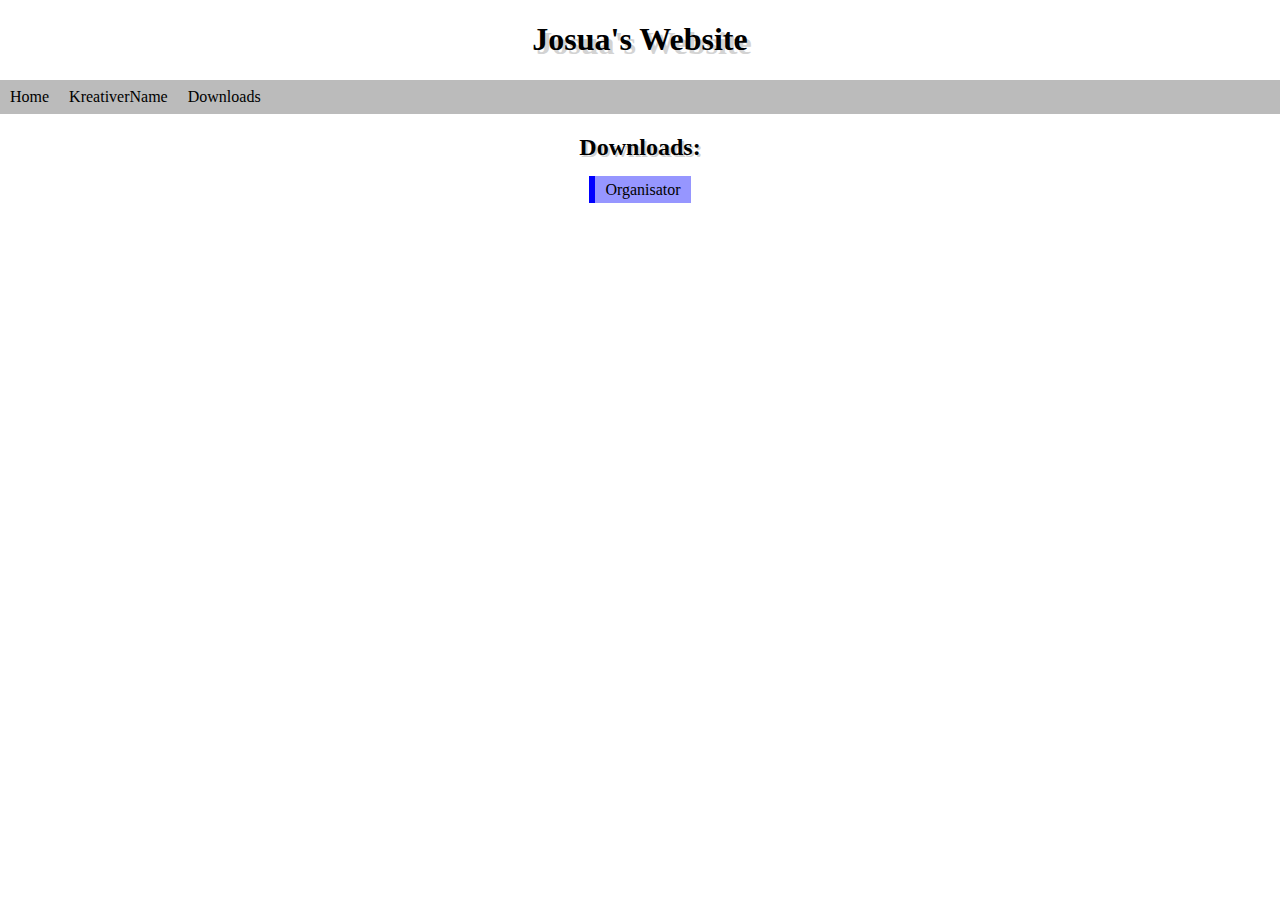
<file: index.html>
<!DOCTYPE html>
<html>
    <link rel="stylesheet" type="text/css" href="style.css">
    <title>
        Josua's Website
    </title>
    <body>
        <div class="header">            
            <h1>Josua's Website</h1>
        </div>

        <ul>
            <li><a href="index.html">Home</a></li>
            <li><a href="KreativerName">KreativerName</a></li>
            <li><a href="#downloads">Downloads</a></li>
            <li></li>
        </ul>

        <div style="text-align: center">
            <h2 id="downloads">Downloads:</h2>
            <a class="link" href="download/Organisator.zip">Organisator</a>
        </div>
    </body>
</html>
</file>
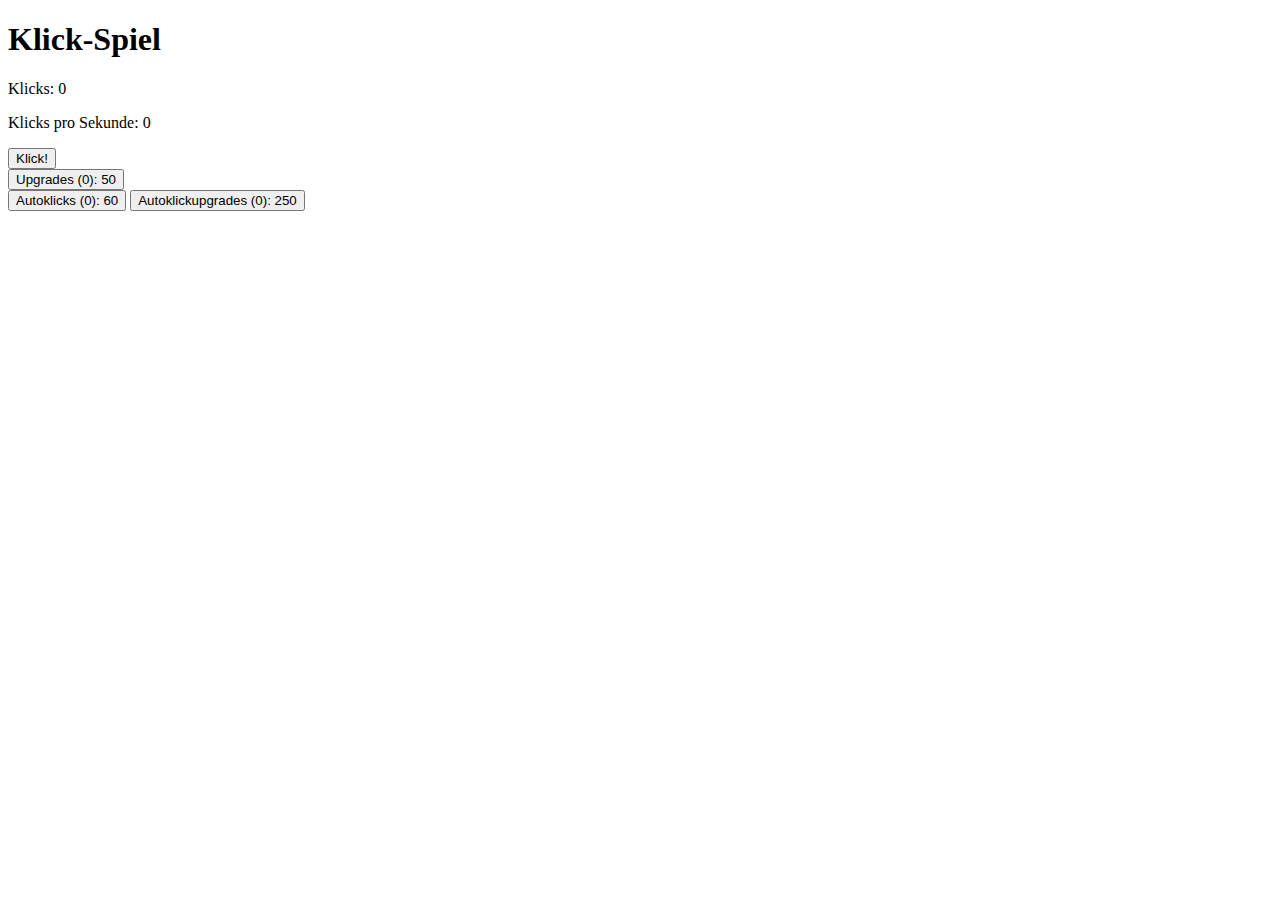
<file: clickgame/index.html>
<!DOCTYPE html>
<html>
    <title>
        Klick-Spiel
    </title>
    <body onload="load()">
        <script src="main.js"></script>        
        <h1>Klick-Spiel</h1>
        <p id="p1">Klicke den Knopf!!</p>
        <p id="p2">Klicks pro Sekunde: 0</p>
        <div>
            <button onmousedown="btnclick()">Klick!</button>
        </div>
        <div>
            <button id="upgradebtn" onclick="upgrade()">Upgrade</button>
        </div>
        <div>
            <button id="autoclickbtn" onclick="buyautoclick()">Upgrade</button>
            <button id="upgradeautoclickbtn" onclick="upgradeautoclick()">Upgrade</button>
        </div>
    </body>
</html>
</file>
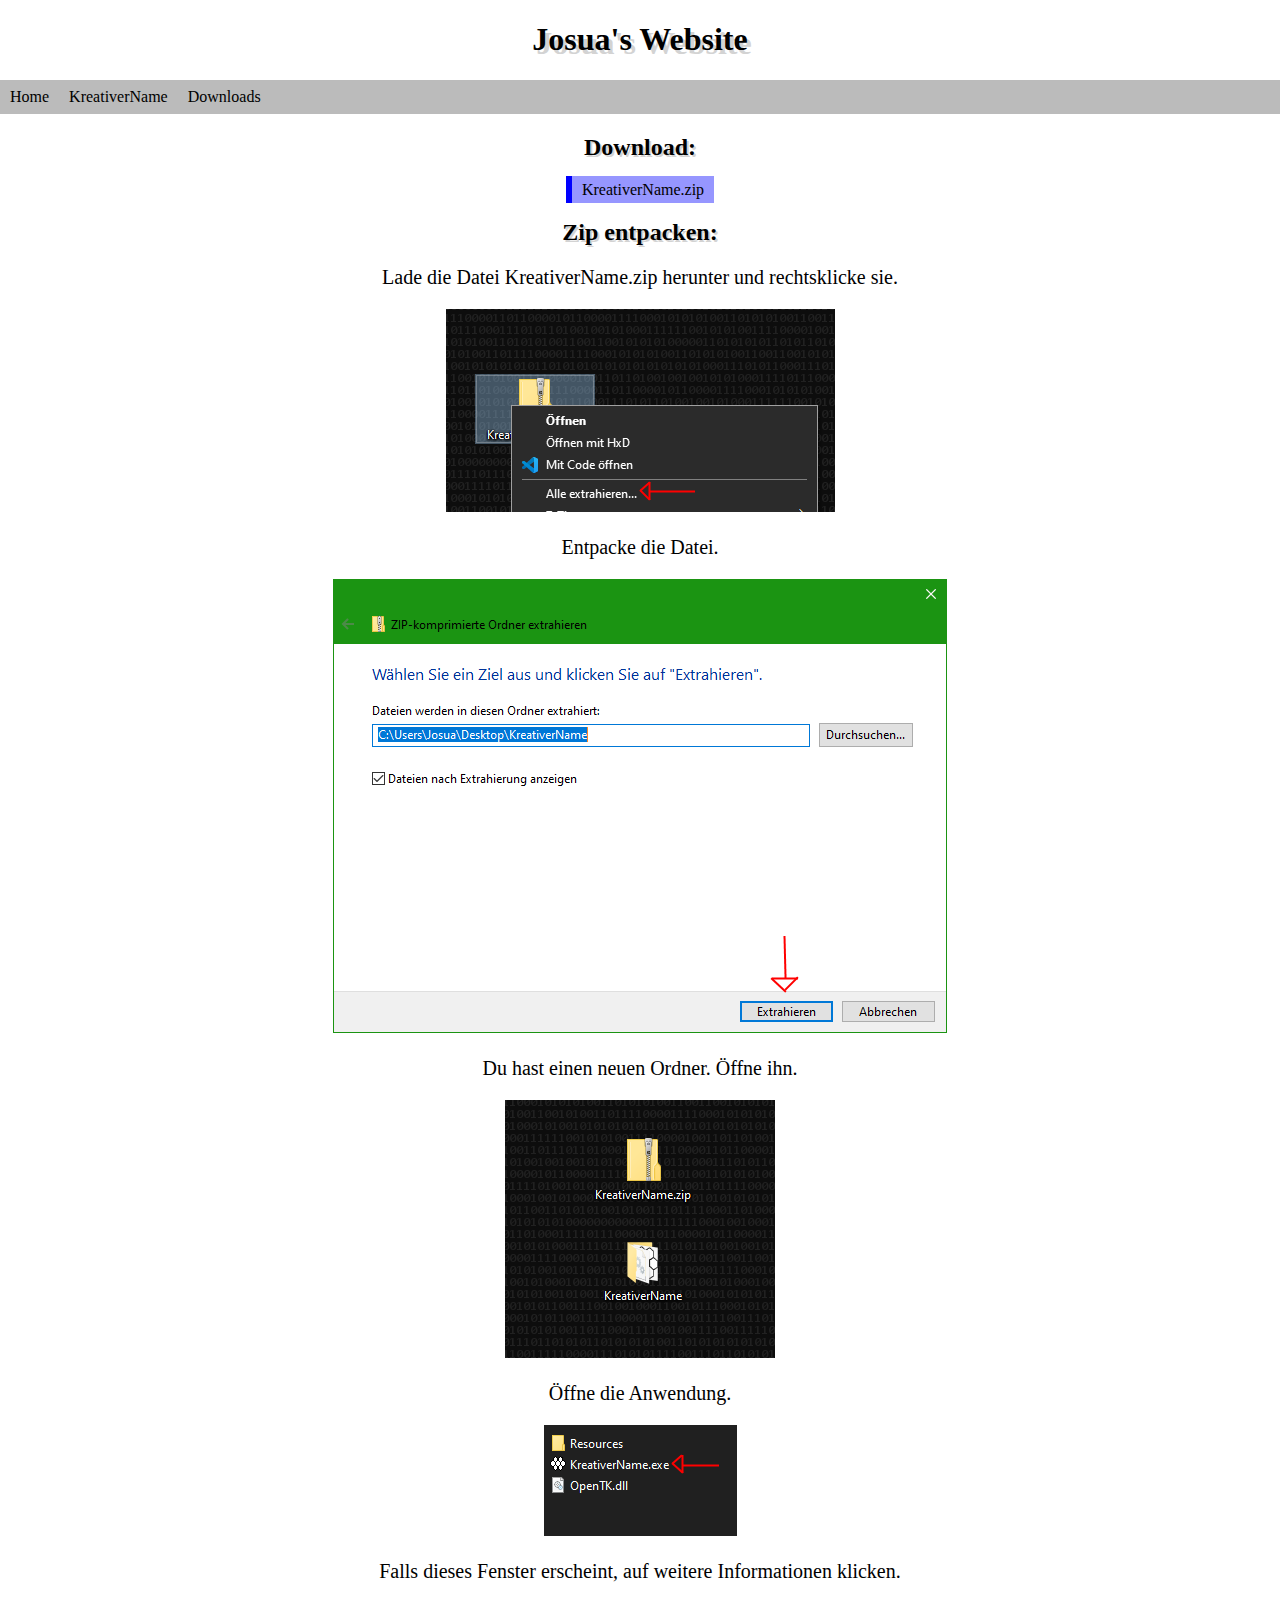
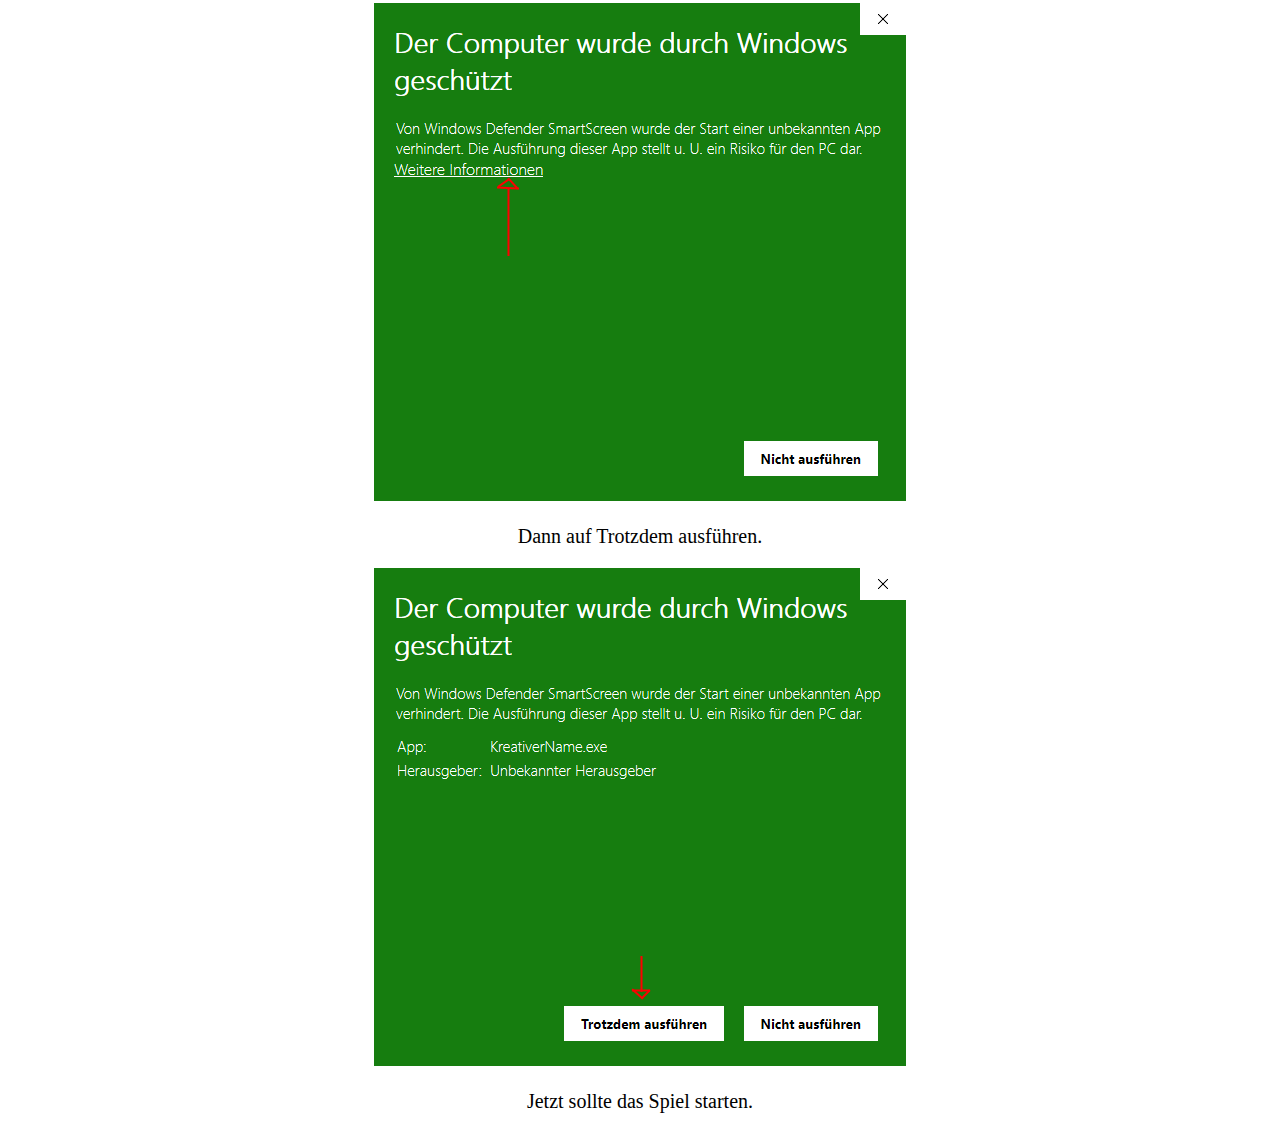
<file: KreativerName/index.html>
<!DOCTYPE html>
<html>
    <link rel="stylesheet" type="text/css" href="../style.css">
    <title>
        Josua's Website
    </title>
    <body>
        <div class="header">            
            <h1>Josua's Website</h1>
        </div>

        <ul>
            <li><a href="../index.html">Home</a></li>
            <li><a href="KreativerName">KreativerName</a></li>
            <li><a href="../index.html#downloads">Downloads</a></li>
            <li></li>
        </ul>

        <div style="text-align: center">       
            <h2 id="downloads">Download:</h2>     
            <a class="link" href="../download/KreativerName.zip">KreativerName.zip</a>
            
            <h2 id="instructions">Zip entpacken:</h2>     

            <p>Lade die Datei KreativerName.zip herunter und rechtsklicke sie.</p>
            <img src="../images/step1.png"></img>

            <p>Entpacke die Datei.</p>
            <img src="../images/step2.png"></img>

            <p>Du hast einen neuen Ordner. Öffne ihn.</p>
            <img src="../images/step3.png"></img>

            <p>Öffne die Anwendung.</p>
            <img src="../images/step4.png"></img>

            <p>Falls dieses Fenster erscheint, auf weitere Informationen klicken.</p>
            <img src="../images/step5.png"></img>
            
            <p>Dann auf Trotzdem ausführen.</p>
            <img src="../images/step6.png"></img>

            <p>Jetzt sollte das Spiel starten.</p>
        </div>
    </body>
</html>
</file>
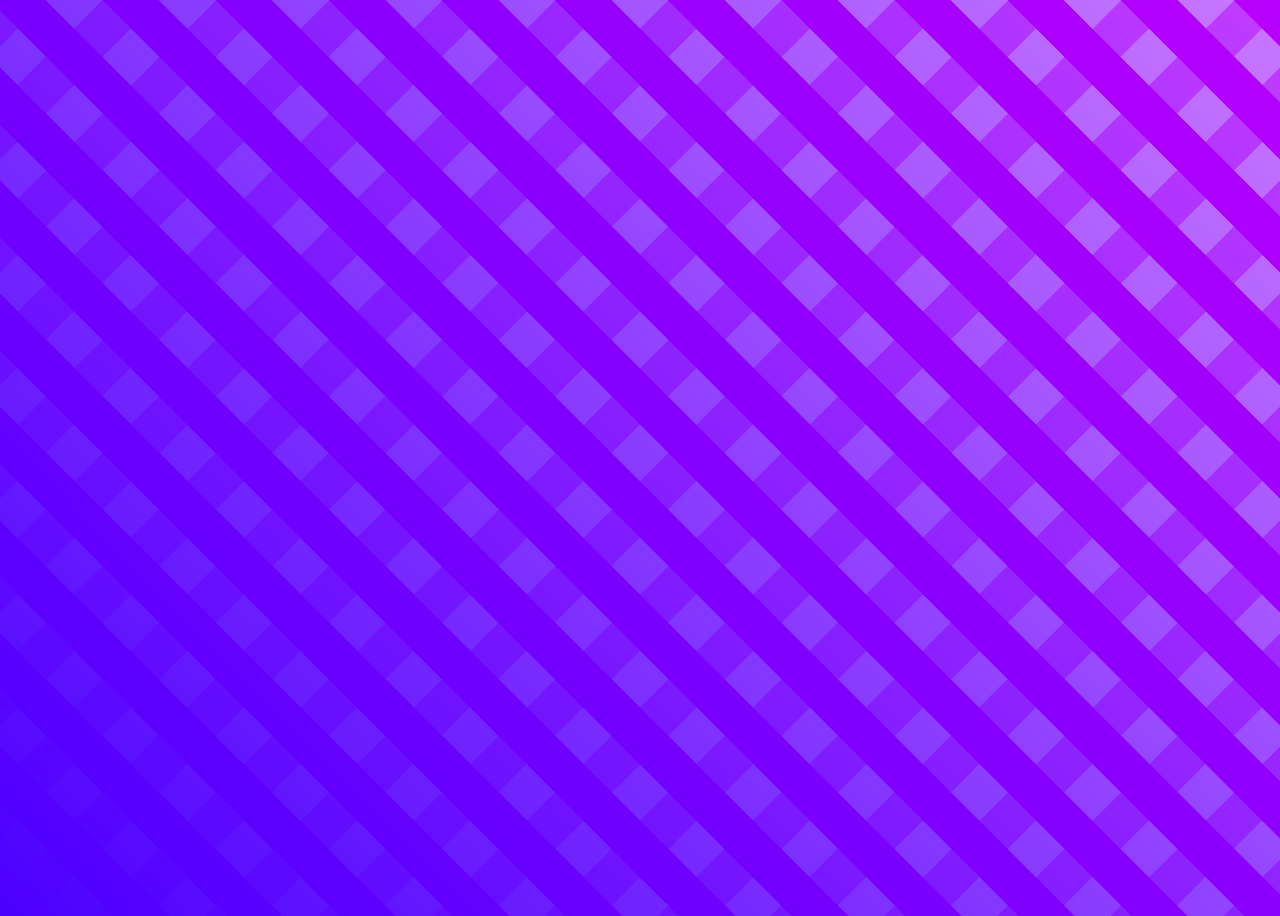
<file: test.html>
<!DOCTYPE html>
<html>
    <head>
    </head>
    <style>
        body {
            height: 100vh;
            background: 
                linear-gradient(45deg, rgb(75,0,255), transparent),
                repeating-linear-gradient(45deg, rgb(187,0,255) 0px, rgb(183,0,255) 40px, transparent 40px, transparent 80px),
                rgb(200,120,255) repeating-linear-gradient(-45deg, rgba(187,0,255,0.5) 0px, rgba(187,0,255,0.5) 40px, transparent 40px, transparent 80px);
        }
    </style>
    <body>

    </body>
</html>
</file>
<file: style.css>
body {
    margin: 0;
}
h1 {
    text-align: center;
    text-shadow: 4px 4px lightgray;
}
h2 {
    text-align: center;
    text-shadow: 2px 2px lightgray;
}
p {
    font-size: 20px
}
a.link {
    padding: 5px 10px 5px 10px;
    color: black;
    text-decoration: none;
}
a.link:link { /* unvisited */
    border-left: 6px solid blue;
    background-color: rgb(150, 150, 255);
}
a.link:visited { /* visited */
    border-left: 6px solid rgb(150, 0, 255);
    background-color: rgb(200, 125, 255);
}
a.link:hover { /* visited */
    border-left: 6px solid rgb(255, 0, 0);
    background-color: rgb(255, 150, 150);
}
a.link:active { /* visited */
    border-left: 6px solid rgb(255, 100, 0);
    background-color: rgb(255, 200, 150);
}
ul {
    list-style-type: none;
    margin: 0;
    padding: 0;
    overflow: hidden;
    background-color: rgb(187, 187, 187);
    position: -webkit-sticky; /* Safari */
    position: sticky;
    top: 0;
}
li {
    float: left;
}
li a {
   display: block;
   color: black;
   padding: 8px 10px;
   text-align: center;
   text-decoration: none;
}
li a:hover {
    background-color: #555;
    color: white;
}
</file>
